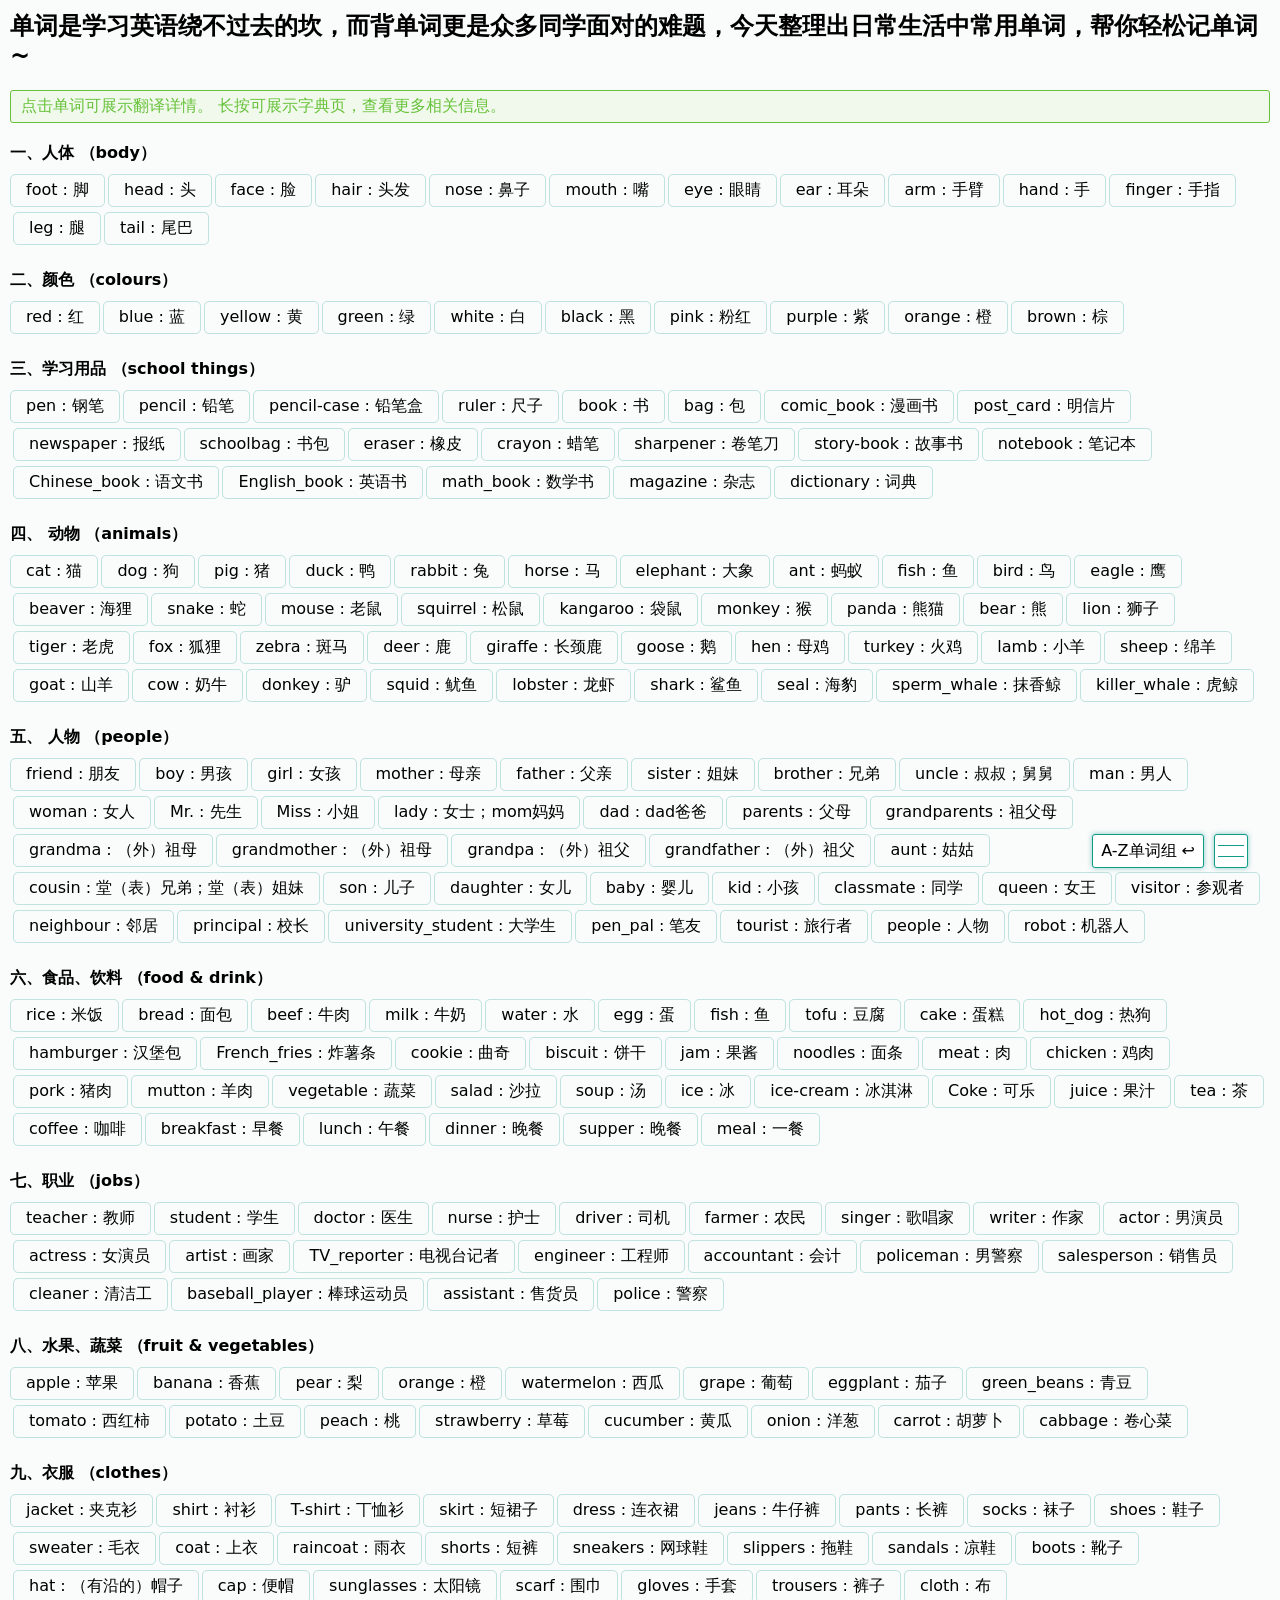
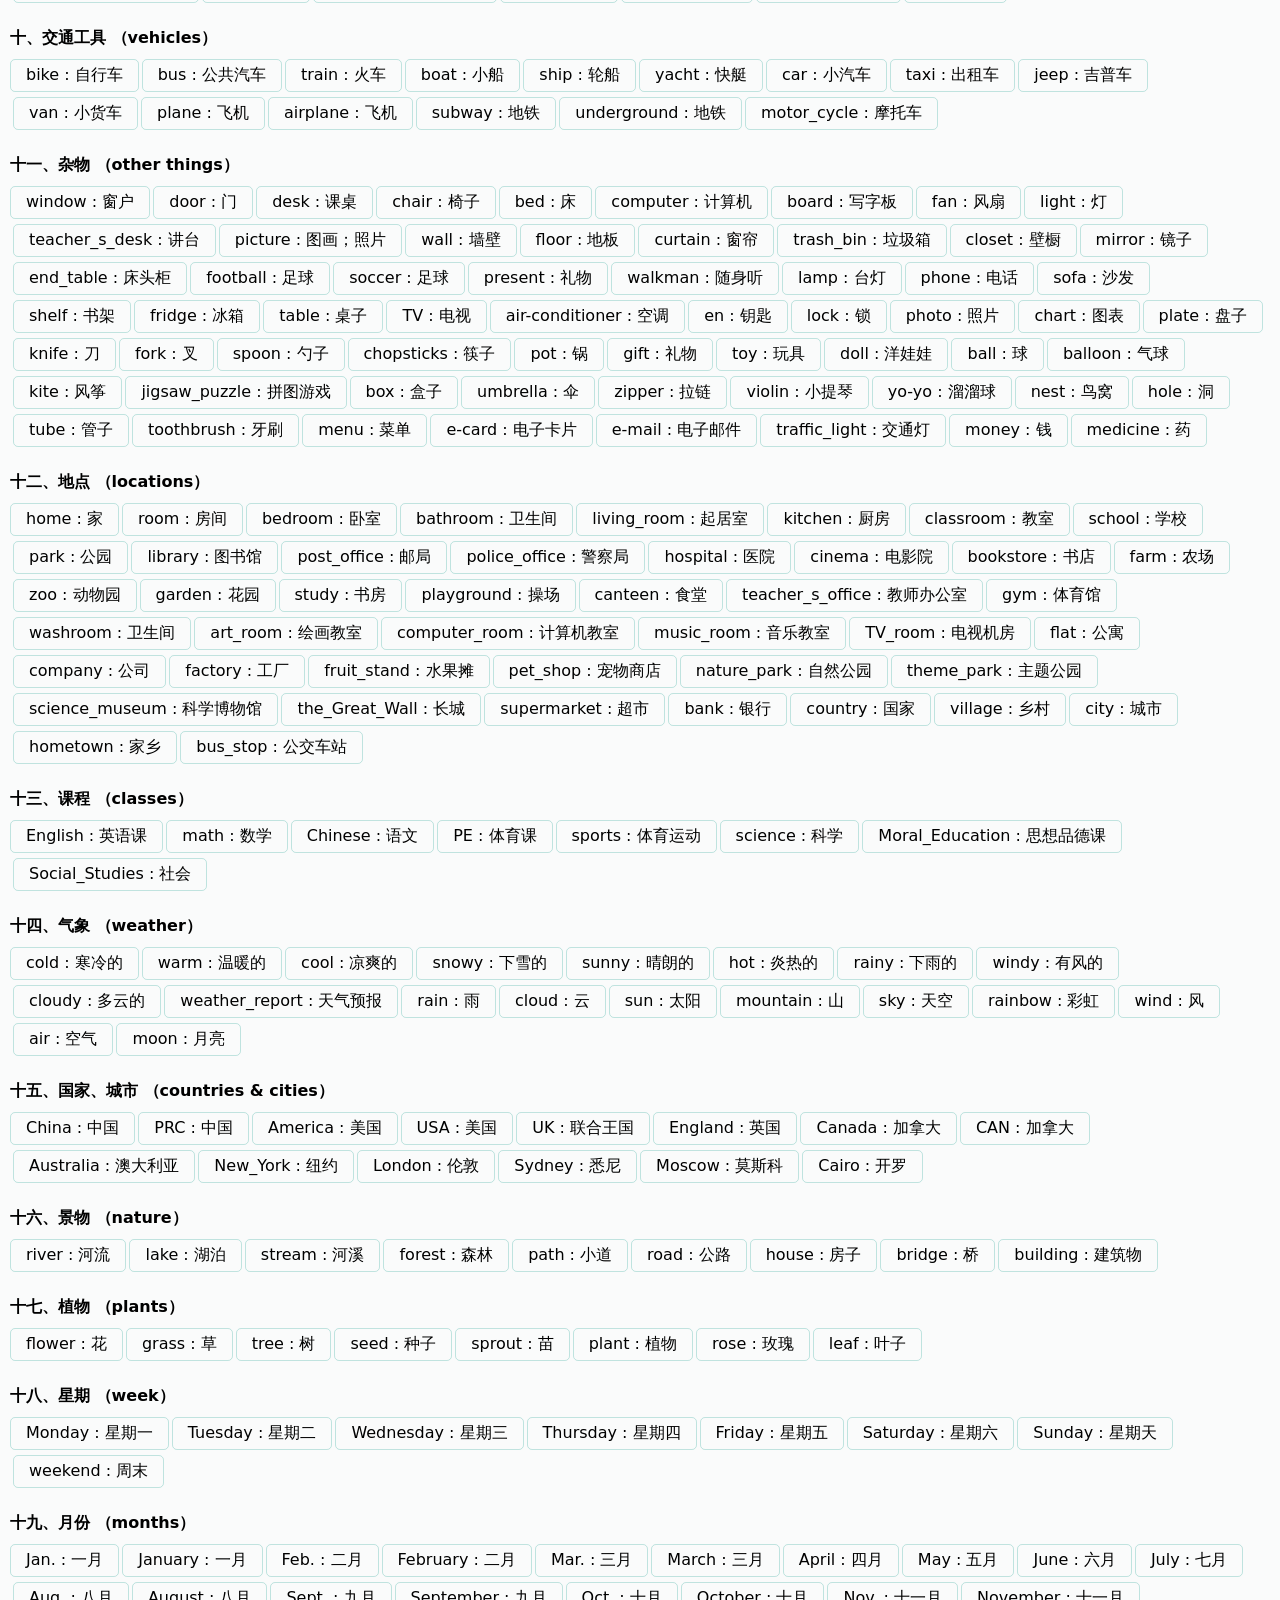
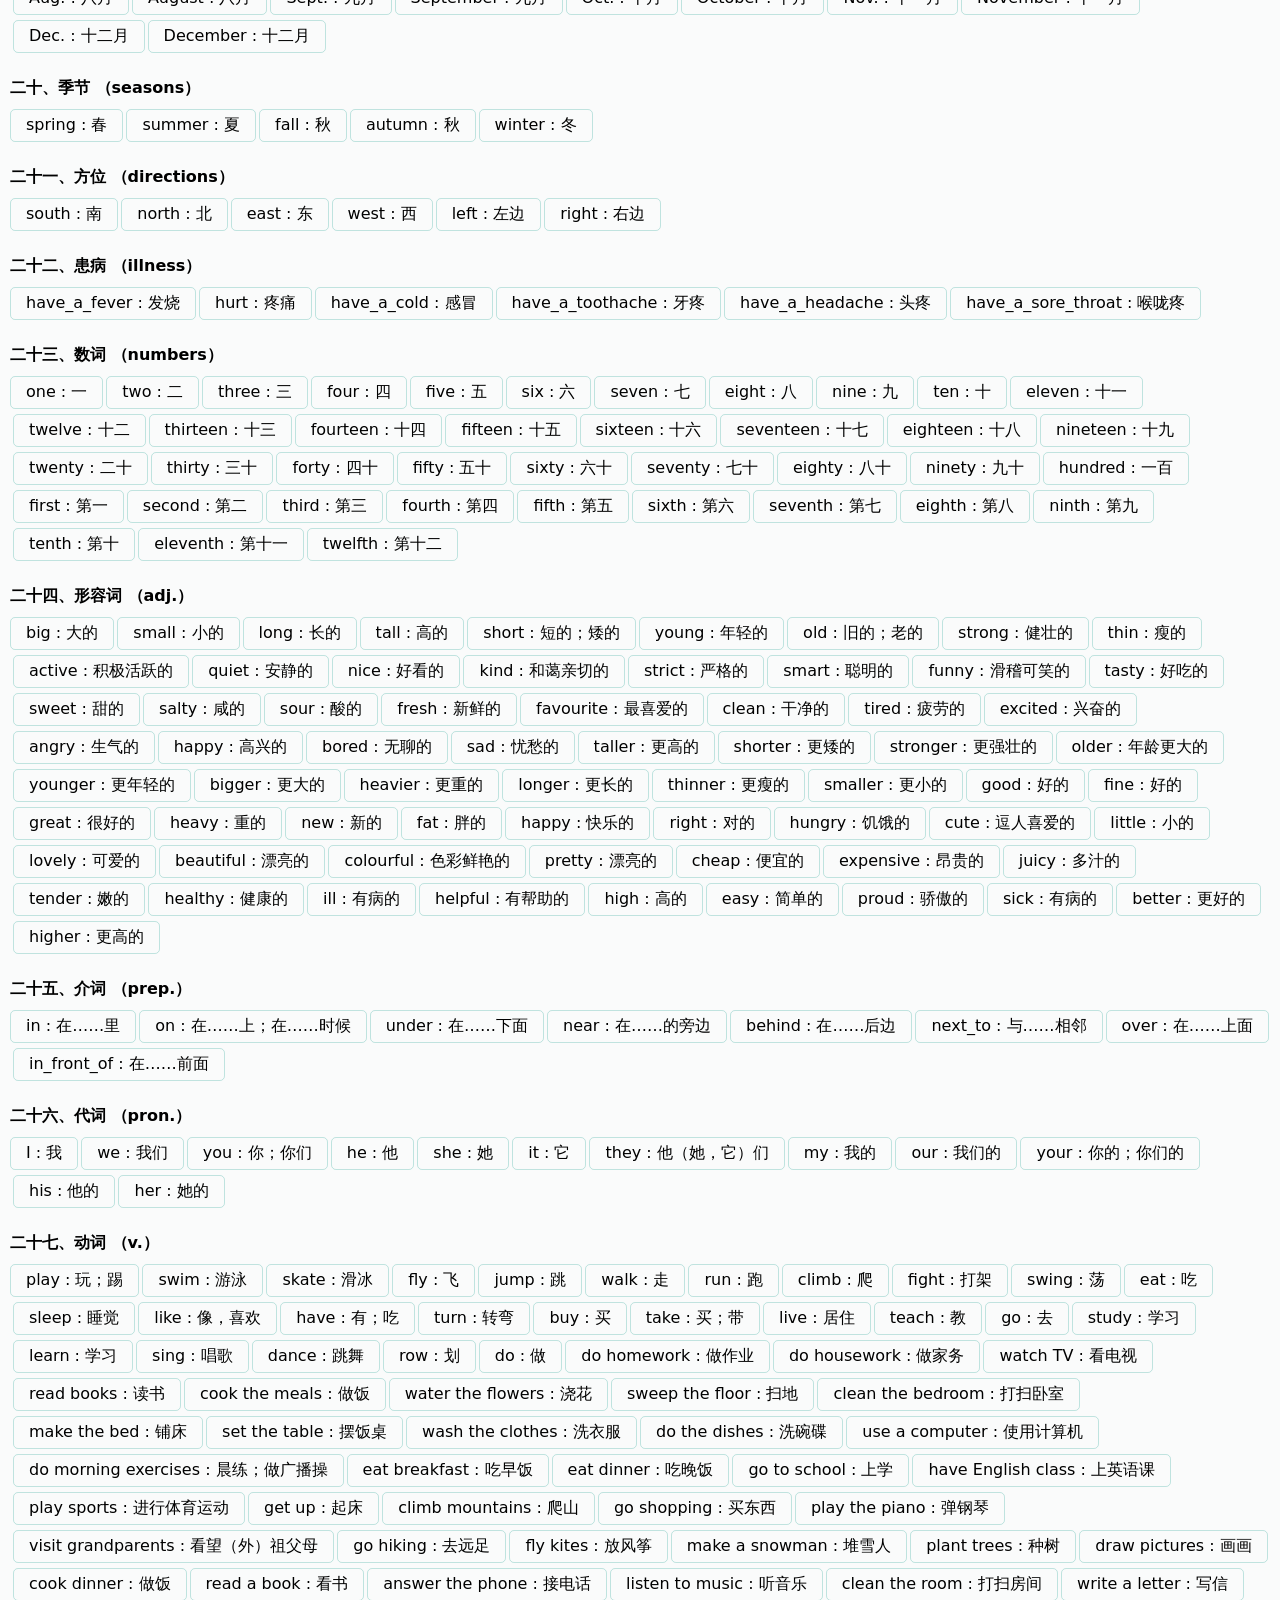
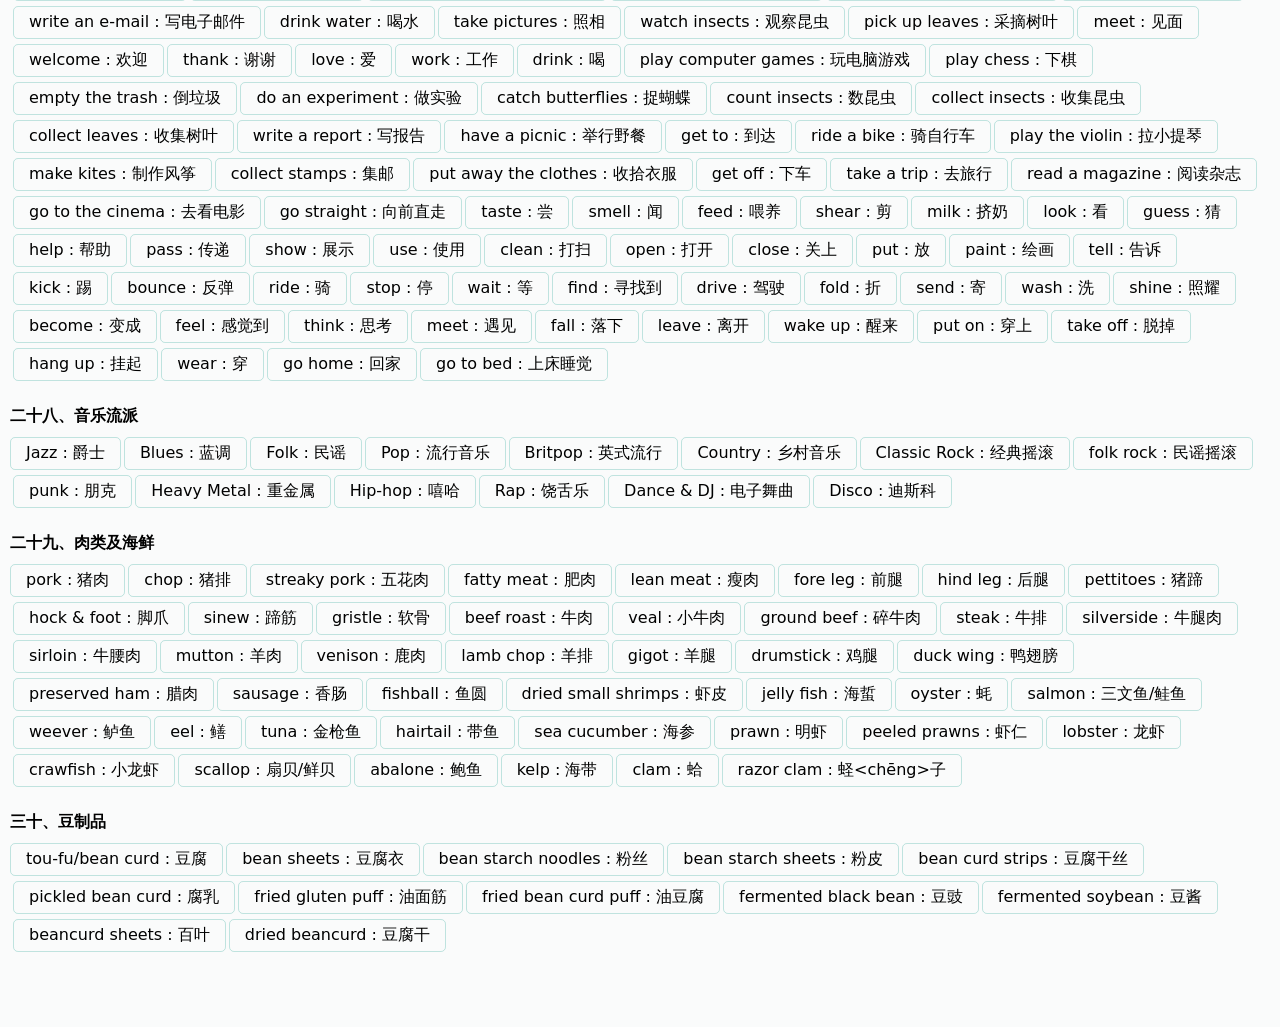
<file: index.html>
<!DOCTYPE html>
<html lang="en">
  <head>
    <meta charset="UTF-8" />
    <meta name="viewport" content="width=device-width, initial-scale=1.0" />
<!--    <script src="https://cdn.bootcss.com/vConsole/3.3.4/vconsole.min.js"></script>-->
<!--    <script>-->
<!--      // 初始化-->
<!--      var vConsole = new VConsole();-->
<!--      console.log('Hello world');-->
<!--    </script>-->
    <title></title>
    <style>
      *{
        margin:0;
        padding:0;
      }
    </style>
    <script type="module" crossorigin src="./assets/index-22ecd003.js"></script>
    <link rel="stylesheet" href="./assets/index-0a1905ec.css">
  </head>
  <body>
    <div id="app"></div>
    
  </body>
</html>
</file>
<file: assets/index-0a1905ec.css>
@charset "UTF-8";#app{-webkit-font-smoothing:antialiased;-moz-osx-font-smoothing:grayscale;position:relative;background-color:#f6f7f880;font-family:ui-sans-serif,-apple-system,system-ui,Segoe UI,Roboto,Ubuntu,Cantarell,Noto Sans,sans-serif,Helvetica,Apple Color Emoji,Arial,Segoe UI Emoji,Segoe UI Symbol}.vam{vertical-align:middle}.mb20{margin-bottom:20px}.mb10{margin-bottom:10px}.mb5{margin-bottom:5px}.mb2{margin-bottom:2px}.pl30{padding-left:30px}.dialogWrap{margin-bottom:0}.dialogWrap .el-dialog__header{padding-top:10px}.dialogWrap .el-dialog__header .el-dialog__headerbtn{top:0;height:50px}.dialogWrap .el-dialog__header .el-dialog__headerbtn i{font-size:32px}.dialogWrap .el-dialog__body{border:1px solid #e2e2e2;padding:0}.dialogWrap .el-dialog__footer{padding:10px 5px}.menuPopover{height:calc(100vh - 220px);overflow-y:scroll}.menuPopover .isSubTit{position:relative;padding:5px;border-style:solid;border-color:#fff;border-width:2px 0 2px 4px;cursor:pointer}.menuPopover .isSubTit:hover{border-left:4px solid #408020;background-color:#9aff661a}.menuPopover .isSubTit+.isSubTit:before{content:" ";position:absolute;top:-3px;left:0;height:1px;width:100%;background-color:#e2e2e2}.homePage{padding:10px 10px 50px}.homePage .menu{position:fixed;bottom:32px;right:32px;z-index:9}.homePage .menu .btnJump{margin-right:10px;display:inline-block;padding:0 8px;height:32px;line-height:32px;border:1px solid #109b8a;background-color:#fff;cursor:pointer;box-shadow:0 0 5px #109b8a80;-webkit-border-radius:3px;-moz-border-radius:3px;border-radius:3px;font-size:16px}.homePage .menu .icon{display:inline-block;position:relative;width:32px;height:32px;border:1px solid #109b8a;background-color:#fff;cursor:pointer;box-shadow:0 0 5px #109b8a80;-webkit-border-radius:3px;-moz-border-radius:3px;border-radius:3px}.homePage .menu .icon:before,.homePage .menu .icon:after{content:" ";position:absolute;left:3px;right:3px;height:1px;background-color:#109b8a;transition:.2s ease-in-out}.homePage .menu .icon:before{top:10px}.homePage .menu .icon:after{bottom:10px}.homePage .menu .icon.popoverVisible:before{top:15px;transform:rotate(45deg)}.homePage .menu .icon.popoverVisible:after{bottom:15px;transform:rotate(-45deg)}.homePage .info{padding:5px 10px;-webkit-border-radius:3px;-moz-border-radius:3px;border-radius:3px;color:#67c23a;background-color:#f0f9eb;border:1px solid #67c23a}.homePage .iframe{border:0 none;width:100%;height:calc(100vh - 130px)}.homePage .wdSign{position:relative;display:inline-block;padding:5px 15px;cursor:pointer;border:1px solid rgba(16,155,138,.25);transition:.2s ease-in-out;-webkit-border-radius:5px;-moz-border-radius:5px;border-radius:5px}.homePage .wdSign:hover{border:1px solid #109b8a;box-shadow:0 0 10px #7cffee80}.homePage .wdSign+.wdSign{margin-left:3px}.homePage .wdSign span{-webkit-touch-callout:none;-webkit-user-select:none;-khtml-user-select:none;-moz-user-select:none;-ms-user-select:none;user-select:none}:root{--el-color-white:#ffffff;--el-color-black:#000000;--el-color-primary-rgb:64,158,255;--el-color-success-rgb:103,194,58;--el-color-warning-rgb:230,162,60;--el-color-danger-rgb:245,108,108;--el-color-error-rgb:245,108,108;--el-color-info-rgb:144,147,153;--el-font-size-extra-large:20px;--el-font-size-large:18px;--el-font-size-medium:16px;--el-font-size-base:14px;--el-font-size-small:13px;--el-font-size-extra-small:12px;--el-font-family:"Helvetica Neue",Helvetica,"PingFang SC","Hiragino Sans GB","Microsoft YaHei","\5fae\8f6f\96c5\9ed1",Arial,sans-serif;--el-font-weight-primary:500;--el-font-line-height-primary:24px;--el-index-normal:1;--el-index-top:1000;--el-index-popper:2000;--el-border-radius-base:4px;--el-border-radius-small:2px;--el-border-radius-round:20px;--el-border-radius-circle:100%;--el-transition-duration:.3s;--el-transition-duration-fast:.2s;--el-transition-function-ease-in-out-bezier:cubic-bezier(.645, .045, .355, 1);--el-transition-function-fast-bezier:cubic-bezier(.23, 1, .32, 1);--el-transition-all:all var(--el-transition-duration) var(--el-transition-function-ease-in-out-bezier);--el-transition-fade:opacity var(--el-transition-duration) var(--el-transition-function-fast-bezier);--el-transition-md-fade:transform var(--el-transition-duration) var(--el-transition-function-fast-bezier),opacity var(--el-transition-duration) var(--el-transition-function-fast-bezier);--el-transition-fade-linear:opacity var(--el-transition-duration-fast) linear;--el-transition-border:border-color var(--el-transition-duration-fast) var(--el-transition-function-ease-in-out-bezier);--el-transition-box-shadow:box-shadow var(--el-transition-duration-fast) var(--el-transition-function-ease-in-out-bezier);--el-transition-color:color var(--el-transition-duration-fast) var(--el-transition-function-ease-in-out-bezier);--el-component-size-large:40px;--el-component-size:32px;--el-component-size-small:24px}:root{color-scheme:light;--el-color-white:#ffffff;--el-color-black:#000000;--el-color-primary:#409eff;--el-color-primary-light-3:#79bbff;--el-color-primary-light-5:#a0cfff;--el-color-primary-light-7:#c6e2ff;--el-color-primary-light-8:#d9ecff;--el-color-primary-light-9:#ecf5ff;--el-color-primary-dark-2:#337ecc;--el-color-success:#67c23a;--el-color-success-light-3:#95d475;--el-color-success-light-5:#b3e19d;--el-color-success-light-7:#d1edc4;--el-color-success-light-8:#e1f3d8;--el-color-success-light-9:#f0f9eb;--el-color-success-dark-2:#529b2e;--el-color-warning:#e6a23c;--el-color-warning-light-3:#eebe77;--el-color-warning-light-5:#f3d19e;--el-color-warning-light-7:#f8e3c5;--el-color-warning-light-8:#faecd8;--el-color-warning-light-9:#fdf6ec;--el-color-warning-dark-2:#b88230;--el-color-danger:#f56c6c;--el-color-danger-light-3:#f89898;--el-color-danger-light-5:#fab6b6;--el-color-danger-light-7:#fcd3d3;--el-color-danger-light-8:#fde2e2;--el-color-danger-light-9:#fef0f0;--el-color-danger-dark-2:#c45656;--el-color-error:#f56c6c;--el-color-error-light-3:#f89898;--el-color-error-light-5:#fab6b6;--el-color-error-light-7:#fcd3d3;--el-color-error-light-8:#fde2e2;--el-color-error-light-9:#fef0f0;--el-color-error-dark-2:#c45656;--el-color-info:#909399;--el-color-info-light-3:#b1b3b8;--el-color-info-light-5:#c8c9cc;--el-color-info-light-7:#dedfe0;--el-color-info-light-8:#e9e9eb;--el-color-info-light-9:#f4f4f5;--el-color-info-dark-2:#73767a;--el-bg-color:#ffffff;--el-bg-color-page:#f2f3f5;--el-bg-color-overlay:#ffffff;--el-text-color-primary:#303133;--el-text-color-regular:#606266;--el-text-color-secondary:#909399;--el-text-color-placeholder:#a8abb2;--el-text-color-disabled:#c0c4cc;--el-border-color:#dcdfe6;--el-border-color-light:#e4e7ed;--el-border-color-lighter:#ebeef5;--el-border-color-extra-light:#f2f6fc;--el-border-color-dark:#d4d7de;--el-border-color-darker:#cdd0d6;--el-fill-color:#f0f2f5;--el-fill-color-light:#f5f7fa;--el-fill-color-lighter:#fafafa;--el-fill-color-extra-light:#fafcff;--el-fill-color-dark:#ebedf0;--el-fill-color-darker:#e6e8eb;--el-fill-color-blank:#ffffff;--el-box-shadow:0px 12px 32px 4px rgba(0, 0, 0, .04),0px 8px 20px rgba(0, 0, 0, .08);--el-box-shadow-light:0px 0px 12px rgba(0, 0, 0, .12);--el-box-shadow-lighter:0px 0px 6px rgba(0, 0, 0, .12);--el-box-shadow-dark:0px 16px 48px 16px rgba(0, 0, 0, .08),0px 12px 32px rgba(0, 0, 0, .12),0px 8px 16px -8px rgba(0, 0, 0, .16);--el-disabled-bg-color:var(--el-fill-color-light);--el-disabled-text-color:var(--el-text-color-placeholder);--el-disabled-border-color:var(--el-border-color-light);--el-overlay-color:rgba(0, 0, 0, .8);--el-overlay-color-light:rgba(0, 0, 0, .7);--el-overlay-color-lighter:rgba(0, 0, 0, .5);--el-mask-color:rgba(255, 255, 255, .9);--el-mask-color-extra-light:rgba(255, 255, 255, .3);--el-border-width:1px;--el-border-style:solid;--el-border-color-hover:var(--el-text-color-disabled);--el-border:var(--el-border-width) var(--el-border-style) var(--el-border-color);--el-svg-monochrome-grey:var(--el-border-color)}.fade-in-linear-enter-active,.fade-in-linear-leave-active{transition:var(--el-transition-fade-linear)}.fade-in-linear-enter-from,.fade-in-linear-leave-to{opacity:0}.el-fade-in-linear-enter-active,.el-fade-in-linear-leave-active{transition:var(--el-transition-fade-linear)}.el-fade-in-linear-enter-from,.el-fade-in-linear-leave-to{opacity:0}.el-fade-in-enter-active,.el-fade-in-leave-active{transition:all var(--el-transition-duration) cubic-bezier(.55,0,.1,1)}.el-fade-in-enter-from,.el-fade-in-leave-active{opacity:0}.el-zoom-in-center-enter-active,.el-zoom-in-center-leave-active{transition:all var(--el-transition-duration) cubic-bezier(.55,0,.1,1)}.el-zoom-in-center-enter-from,.el-zoom-in-center-leave-active{opacity:0;transform:scaleX(0)}.el-zoom-in-top-enter-active,.el-zoom-in-top-leave-active{opacity:1;transform:scaleY(1);transition:var(--el-transition-md-fade);transform-origin:center top}.el-zoom-in-top-enter-active[data-popper-placement^=top],.el-zoom-in-top-leave-active[data-popper-placement^=top]{transform-origin:center bottom}.el-zoom-in-top-enter-from,.el-zoom-in-top-leave-active{opacity:0;transform:scaleY(0)}.el-zoom-in-bottom-enter-active,.el-zoom-in-bottom-leave-active{opacity:1;transform:scaleY(1);transition:var(--el-transition-md-fade);transform-origin:center bottom}.el-zoom-in-bottom-enter-from,.el-zoom-in-bottom-leave-active{opacity:0;transform:scaleY(0)}.el-zoom-in-left-enter-active,.el-zoom-in-left-leave-active{opacity:1;transform:scale(1);transition:var(--el-transition-md-fade);transform-origin:top left}.el-zoom-in-left-enter-from,.el-zoom-in-left-leave-active{opacity:0;transform:scale(.45)}.collapse-transition{transition:var(--el-transition-duration) height ease-in-out,var(--el-transition-duration) padding-top ease-in-out,var(--el-transition-duration) padding-bottom ease-in-out}.el-collapse-transition-enter-active,.el-collapse-transition-leave-active{transition:var(--el-transition-duration) max-height ease-in-out,var(--el-transition-duration) padding-top ease-in-out,var(--el-transition-duration) padding-bottom ease-in-out}.horizontal-collapse-transition{transition:var(--el-transition-duration) width ease-in-out,var(--el-transition-duration) padding-left ease-in-out,var(--el-transition-duration) padding-right ease-in-out}.el-list-enter-active,.el-list-leave-active{transition:all 1s}.el-list-enter-from,.el-list-leave-to{opacity:0;transform:translateY(-30px)}.el-list-leave-active{position:absolute!important}.el-opacity-transition{transition:opacity var(--el-transition-duration) cubic-bezier(.55,0,.1,1)}.el-icon-loading{-webkit-animation:rotating 2s linear infinite;animation:rotating 2s linear infinite}.el-icon--right{margin-left:5px}.el-icon--left{margin-right:5px}@-webkit-keyframes rotating{0%{transform:rotate(0)}to{transform:rotate(360deg)}}@keyframes rotating{0%{transform:rotate(0)}to{transform:rotate(360deg)}}.el-icon{--color:inherit;height:1em;width:1em;line-height:1em;display:inline-flex;justify-content:center;align-items:center;position:relative;fill:currentColor;color:var(--color);font-size:inherit}.el-icon.is-loading{-webkit-animation:rotating 2s linear infinite;animation:rotating 2s linear infinite}.el-icon svg{height:1em;width:1em}:root{--el-popup-modal-bg-color:var(--el-color-black);--el-popup-modal-opacity:.5}.v-modal-enter{-webkit-animation:v-modal-in var(--el-transition-duration-fast) ease;animation:v-modal-in var(--el-transition-duration-fast) ease}.v-modal-leave{-webkit-animation:v-modal-out var(--el-transition-duration-fast) ease forwards;animation:v-modal-out var(--el-transition-duration-fast) ease forwards}@-webkit-keyframes v-modal-in{0%{opacity:0}}@keyframes v-modal-in{0%{opacity:0}}@-webkit-keyframes v-modal-out{to{opacity:0}}@keyframes v-modal-out{to{opacity:0}}.v-modal{position:fixed;left:0;top:0;width:100%;height:100%;opacity:var(--el-popup-modal-opacity);background:var(--el-popup-modal-bg-color)}.el-popup-parent--hidden{overflow:hidden}.el-dialog{--el-dialog-width:50%;--el-dialog-margin-top:15vh;--el-dialog-bg-color:var(--el-bg-color);--el-dialog-box-shadow:var(--el-box-shadow);--el-dialog-title-font-size:var(--el-font-size-large);--el-dialog-content-font-size:14px;--el-dialog-font-line-height:var(--el-font-line-height-primary);--el-dialog-padding-primary:20px;--el-dialog-border-radius:var(--el-border-radius-small);position:relative;margin:var(--el-dialog-margin-top,15vh) auto 50px;background:var(--el-dialog-bg-color);border-radius:var(--el-dialog-border-radius);box-shadow:var(--el-dialog-box-shadow);box-sizing:border-box;width:var(--el-dialog-width,50%)}.el-dialog:focus{outline:0!important}.el-dialog.is-align-center{margin:auto}.el-dialog.is-fullscreen{--el-dialog-width:100%;--el-dialog-margin-top:0;margin-bottom:0;height:100%;overflow:auto}.el-dialog__wrapper{position:fixed;top:0;right:0;bottom:0;left:0;overflow:auto;margin:0}.el-dialog.is-draggable .el-dialog__header{cursor:move;-webkit-user-select:none;-moz-user-select:none;-ms-user-select:none;user-select:none}.el-dialog__header{padding:var(--el-dialog-padding-primary);padding-bottom:10px;margin-right:16px}.el-dialog__headerbtn{position:absolute;top:6px;right:0;padding:0;width:54px;height:54px;background:0 0;border:none;outline:0;cursor:pointer;font-size:var(--el-message-close-size,16px)}.el-dialog__headerbtn .el-dialog__close{color:var(--el-color-info);font-size:inherit}.el-dialog__headerbtn:focus .el-dialog__close,.el-dialog__headerbtn:hover .el-dialog__close{color:var(--el-color-primary)}.el-dialog__title{line-height:var(--el-dialog-font-line-height);font-size:var(--el-dialog-title-font-size);color:var(--el-text-color-primary)}.el-dialog__body{padding:calc(var(--el-dialog-padding-primary) + 10px) var(--el-dialog-padding-primary);color:var(--el-text-color-regular);font-size:var(--el-dialog-content-font-size)}.el-dialog__footer{padding:var(--el-dialog-padding-primary);padding-top:10px;text-align:right;box-sizing:border-box}.el-dialog--center{text-align:center}.el-dialog--center .el-dialog__body{text-align:initial;padding:25px calc(var(--el-dialog-padding-primary) + 5px) 30px}.el-dialog--center .el-dialog__footer{text-align:inherit}.el-overlay-dialog{position:fixed;top:0;right:0;bottom:0;left:0;overflow:auto}.dialog-fade-enter-active{-webkit-animation:modal-fade-in var(--el-transition-duration);animation:modal-fade-in var(--el-transition-duration)}.dialog-fade-enter-active .el-overlay-dialog{-webkit-animation:dialog-fade-in var(--el-transition-duration);animation:dialog-fade-in var(--el-transition-duration)}.dialog-fade-leave-active{-webkit-animation:modal-fade-out var(--el-transition-duration);animation:modal-fade-out var(--el-transition-duration)}.dialog-fade-leave-active .el-overlay-dialog{-webkit-animation:dialog-fade-out var(--el-transition-duration);animation:dialog-fade-out var(--el-transition-duration)}@-webkit-keyframes dialog-fade-in{0%{transform:translate3d(0,-20px,0);opacity:0}to{transform:translateZ(0);opacity:1}}@keyframes dialog-fade-in{0%{transform:translate3d(0,-20px,0);opacity:0}to{transform:translateZ(0);opacity:1}}@-webkit-keyframes dialog-fade-out{0%{transform:translateZ(0);opacity:1}to{transform:translate3d(0,-20px,0);opacity:0}}@keyframes dialog-fade-out{0%{transform:translateZ(0);opacity:1}to{transform:translate3d(0,-20px,0);opacity:0}}@-webkit-keyframes modal-fade-in{0%{opacity:0}to{opacity:1}}@keyframes modal-fade-in{0%{opacity:0}to{opacity:1}}@-webkit-keyframes modal-fade-out{0%{opacity:1}to{opacity:0}}@keyframes modal-fade-out{0%{opacity:1}to{opacity:0}}.el-overlay{position:fixed;top:0;right:0;bottom:0;left:0;z-index:2000;height:100%;background-color:var(--el-overlay-color-lighter);overflow:auto}.el-overlay .el-overlay-root{height:0}.el-button{--el-button-font-weight:var(--el-font-weight-primary);--el-button-border-color:var(--el-border-color);--el-button-bg-color:var(--el-fill-color-blank);--el-button-text-color:var(--el-text-color-regular);--el-button-disabled-text-color:var(--el-disabled-text-color);--el-button-disabled-bg-color:var(--el-fill-color-blank);--el-button-disabled-border-color:var(--el-border-color-light);--el-button-divide-border-color:rgba(255, 255, 255, .5);--el-button-hover-text-color:var(--el-color-primary);--el-button-hover-bg-color:var(--el-color-primary-light-9);--el-button-hover-border-color:var(--el-color-primary-light-7);--el-button-active-text-color:var(--el-button-hover-text-color);--el-button-active-border-color:var(--el-color-primary);--el-button-active-bg-color:var(--el-button-hover-bg-color);--el-button-outline-color:var(--el-color-primary-light-5);--el-button-hover-link-text-color:var(--el-color-info);--el-button-active-color:var(--el-text-color-primary)}.el-button{display:inline-flex;justify-content:center;align-items:center;line-height:1;height:32px;white-space:nowrap;cursor:pointer;color:var(--el-button-text-color);text-align:center;box-sizing:border-box;outline:0;transition:.1s;font-weight:var(--el-button-font-weight);-webkit-user-select:none;-moz-user-select:none;-ms-user-select:none;user-select:none;vertical-align:middle;-webkit-appearance:none;background-color:var(--el-button-bg-color);border:var(--el-border);border-color:var(--el-button-border-color);padding:8px 15px;font-size:var(--el-font-size-base);border-radius:var(--el-border-radius-base)}.el-button:focus,.el-button:hover{color:var(--el-button-hover-text-color);border-color:var(--el-button-hover-border-color);background-color:var(--el-button-hover-bg-color);outline:0}.el-button:active{color:var(--el-button-active-text-color);border-color:var(--el-button-active-border-color);background-color:var(--el-button-active-bg-color);outline:0}.el-button:focus-visible{outline:2px solid var(--el-button-outline-color);outline-offset:1px}.el-button>span{display:inline-flex;align-items:center}.el-button+.el-button{margin-left:12px}.el-button.is-round{padding:8px 15px}.el-button::-moz-focus-inner{border:0}.el-button [class*=el-icon]+span{margin-left:6px}.el-button [class*=el-icon] svg{vertical-align:bottom}.el-button.is-plain{--el-button-hover-text-color:var(--el-color-primary);--el-button-hover-bg-color:var(--el-fill-color-blank);--el-button-hover-border-color:var(--el-color-primary)}.el-button.is-active{color:var(--el-button-active-text-color);border-color:var(--el-button-active-border-color);background-color:var(--el-button-active-bg-color);outline:0}.el-button.is-disabled,.el-button.is-disabled:focus,.el-button.is-disabled:hover{color:var(--el-button-disabled-text-color);cursor:not-allowed;background-image:none;background-color:var(--el-button-disabled-bg-color);border-color:var(--el-button-disabled-border-color)}.el-button.is-loading{position:relative;pointer-events:none}.el-button.is-loading:before{z-index:1;pointer-events:none;content:"";position:absolute;left:-1px;top:-1px;right:-1px;bottom:-1px;border-radius:inherit;background-color:var(--el-mask-color-extra-light)}.el-button.is-round{border-radius:var(--el-border-radius-round)}.el-button.is-circle{border-radius:50%;padding:8px}.el-button.is-text{color:var(--el-button-text-color);border:0 solid transparent;background-color:transparent}.el-button.is-text.is-disabled{color:var(--el-button-disabled-text-color);background-color:transparent!important}.el-button.is-text:not(.is-disabled):focus,.el-button.is-text:not(.is-disabled):hover{background-color:var(--el-fill-color-light)}.el-button.is-text:not(.is-disabled):focus-visible{outline:2px solid var(--el-button-outline-color);outline-offset:1px}.el-button.is-text:not(.is-disabled):active{background-color:var(--el-fill-color)}.el-button.is-text:not(.is-disabled).is-has-bg{background-color:var(--el-fill-color-light)}.el-button.is-text:not(.is-disabled).is-has-bg:focus,.el-button.is-text:not(.is-disabled).is-has-bg:hover{background-color:var(--el-fill-color)}.el-button.is-text:not(.is-disabled).is-has-bg:active{background-color:var(--el-fill-color-dark)}.el-button__text--expand{letter-spacing:.3em;margin-right:-.3em}.el-button.is-link{border-color:transparent;color:var(--el-button-text-color);background:0 0;padding:2px;height:auto}.el-button.is-link:focus,.el-button.is-link:hover{color:var(--el-button-hover-link-text-color)}.el-button.is-link.is-disabled{color:var(--el-button-disabled-text-color);background-color:transparent!important;border-color:transparent!important}.el-button.is-link:not(.is-disabled):focus,.el-button.is-link:not(.is-disabled):hover{border-color:transparent;background-color:transparent}.el-button.is-link:not(.is-disabled):active{color:var(--el-button-active-color);border-color:transparent;background-color:transparent}.el-button--text{border-color:transparent;background:0 0;color:var(--el-color-primary);padding-left:0;padding-right:0}.el-button--text.is-disabled{color:var(--el-button-disabled-text-color);background-color:transparent!important;border-color:transparent!important}.el-button--text:not(.is-disabled):focus,.el-button--text:not(.is-disabled):hover{color:var(--el-color-primary-light-3);border-color:transparent;background-color:transparent}.el-button--text:not(.is-disabled):active{color:var(--el-color-primary-dark-2);border-color:transparent;background-color:transparent}.el-button__link--expand{letter-spacing:.3em;margin-right:-.3em}.el-button--primary{--el-button-text-color:var(--el-color-white);--el-button-bg-color:var(--el-color-primary);--el-button-border-color:var(--el-color-primary);--el-button-outline-color:var(--el-color-primary-light-5);--el-button-active-color:var(--el-color-primary-dark-2);--el-button-hover-text-color:var(--el-color-white);--el-button-hover-link-text-color:var(--el-color-primary-light-5);--el-button-hover-bg-color:var(--el-color-primary-light-3);--el-button-hover-border-color:var(--el-color-primary-light-3);--el-button-active-bg-color:var(--el-color-primary-dark-2);--el-button-active-border-color:var(--el-color-primary-dark-2);--el-button-disabled-text-color:var(--el-color-white);--el-button-disabled-bg-color:var(--el-color-primary-light-5);--el-button-disabled-border-color:var(--el-color-primary-light-5)}.el-button--primary.is-link,.el-button--primary.is-plain,.el-button--primary.is-text{--el-button-text-color:var(--el-color-primary);--el-button-bg-color:var(--el-color-primary-light-9);--el-button-border-color:var(--el-color-primary-light-5);--el-button-hover-text-color:var(--el-color-white);--el-button-hover-bg-color:var(--el-color-primary);--el-button-hover-border-color:var(--el-color-primary);--el-button-active-text-color:var(--el-color-white)}.el-button--primary.is-link.is-disabled,.el-button--primary.is-link.is-disabled:active,.el-button--primary.is-link.is-disabled:focus,.el-button--primary.is-link.is-disabled:hover,.el-button--primary.is-plain.is-disabled,.el-button--primary.is-plain.is-disabled:active,.el-button--primary.is-plain.is-disabled:focus,.el-button--primary.is-plain.is-disabled:hover,.el-button--primary.is-text.is-disabled,.el-button--primary.is-text.is-disabled:active,.el-button--primary.is-text.is-disabled:focus,.el-button--primary.is-text.is-disabled:hover{color:var(--el-color-primary-light-5);background-color:var(--el-color-primary-light-9);border-color:var(--el-color-primary-light-8)}.el-button--success{--el-button-text-color:var(--el-color-white);--el-button-bg-color:var(--el-color-success);--el-button-border-color:var(--el-color-success);--el-button-outline-color:var(--el-color-success-light-5);--el-button-active-color:var(--el-color-success-dark-2);--el-button-hover-text-color:var(--el-color-white);--el-button-hover-link-text-color:var(--el-color-success-light-5);--el-button-hover-bg-color:var(--el-color-success-light-3);--el-button-hover-border-color:var(--el-color-success-light-3);--el-button-active-bg-color:var(--el-color-success-dark-2);--el-button-active-border-color:var(--el-color-success-dark-2);--el-button-disabled-text-color:var(--el-color-white);--el-button-disabled-bg-color:var(--el-color-success-light-5);--el-button-disabled-border-color:var(--el-color-success-light-5)}.el-button--success.is-link,.el-button--success.is-plain,.el-button--success.is-text{--el-button-text-color:var(--el-color-success);--el-button-bg-color:var(--el-color-success-light-9);--el-button-border-color:var(--el-color-success-light-5);--el-button-hover-text-color:var(--el-color-white);--el-button-hover-bg-color:var(--el-color-success);--el-button-hover-border-color:var(--el-color-success);--el-button-active-text-color:var(--el-color-white)}.el-button--success.is-link.is-disabled,.el-button--success.is-link.is-disabled:active,.el-button--success.is-link.is-disabled:focus,.el-button--success.is-link.is-disabled:hover,.el-button--success.is-plain.is-disabled,.el-button--success.is-plain.is-disabled:active,.el-button--success.is-plain.is-disabled:focus,.el-button--success.is-plain.is-disabled:hover,.el-button--success.is-text.is-disabled,.el-button--success.is-text.is-disabled:active,.el-button--success.is-text.is-disabled:focus,.el-button--success.is-text.is-disabled:hover{color:var(--el-color-success-light-5);background-color:var(--el-color-success-light-9);border-color:var(--el-color-success-light-8)}.el-button--warning{--el-button-text-color:var(--el-color-white);--el-button-bg-color:var(--el-color-warning);--el-button-border-color:var(--el-color-warning);--el-button-outline-color:var(--el-color-warning-light-5);--el-button-active-color:var(--el-color-warning-dark-2);--el-button-hover-text-color:var(--el-color-white);--el-button-hover-link-text-color:var(--el-color-warning-light-5);--el-button-hover-bg-color:var(--el-color-warning-light-3);--el-button-hover-border-color:var(--el-color-warning-light-3);--el-button-active-bg-color:var(--el-color-warning-dark-2);--el-button-active-border-color:var(--el-color-warning-dark-2);--el-button-disabled-text-color:var(--el-color-white);--el-button-disabled-bg-color:var(--el-color-warning-light-5);--el-button-disabled-border-color:var(--el-color-warning-light-5)}.el-button--warning.is-link,.el-button--warning.is-plain,.el-button--warning.is-text{--el-button-text-color:var(--el-color-warning);--el-button-bg-color:var(--el-color-warning-light-9);--el-button-border-color:var(--el-color-warning-light-5);--el-button-hover-text-color:var(--el-color-white);--el-button-hover-bg-color:var(--el-color-warning);--el-button-hover-border-color:var(--el-color-warning);--el-button-active-text-color:var(--el-color-white)}.el-button--warning.is-link.is-disabled,.el-button--warning.is-link.is-disabled:active,.el-button--warning.is-link.is-disabled:focus,.el-button--warning.is-link.is-disabled:hover,.el-button--warning.is-plain.is-disabled,.el-button--warning.is-plain.is-disabled:active,.el-button--warning.is-plain.is-disabled:focus,.el-button--warning.is-plain.is-disabled:hover,.el-button--warning.is-text.is-disabled,.el-button--warning.is-text.is-disabled:active,.el-button--warning.is-text.is-disabled:focus,.el-button--warning.is-text.is-disabled:hover{color:var(--el-color-warning-light-5);background-color:var(--el-color-warning-light-9);border-color:var(--el-color-warning-light-8)}.el-button--danger{--el-button-text-color:var(--el-color-white);--el-button-bg-color:var(--el-color-danger);--el-button-border-color:var(--el-color-danger);--el-button-outline-color:var(--el-color-danger-light-5);--el-button-active-color:var(--el-color-danger-dark-2);--el-button-hover-text-color:var(--el-color-white);--el-button-hover-link-text-color:var(--el-color-danger-light-5);--el-button-hover-bg-color:var(--el-color-danger-light-3);--el-button-hover-border-color:var(--el-color-danger-light-3);--el-button-active-bg-color:var(--el-color-danger-dark-2);--el-button-active-border-color:var(--el-color-danger-dark-2);--el-button-disabled-text-color:var(--el-color-white);--el-button-disabled-bg-color:var(--el-color-danger-light-5);--el-button-disabled-border-color:var(--el-color-danger-light-5)}.el-button--danger.is-link,.el-button--danger.is-plain,.el-button--danger.is-text{--el-button-text-color:var(--el-color-danger);--el-button-bg-color:var(--el-color-danger-light-9);--el-button-border-color:var(--el-color-danger-light-5);--el-button-hover-text-color:var(--el-color-white);--el-button-hover-bg-color:var(--el-color-danger);--el-button-hover-border-color:var(--el-color-danger);--el-button-active-text-color:var(--el-color-white)}.el-button--danger.is-link.is-disabled,.el-button--danger.is-link.is-disabled:active,.el-button--danger.is-link.is-disabled:focus,.el-button--danger.is-link.is-disabled:hover,.el-button--danger.is-plain.is-disabled,.el-button--danger.is-plain.is-disabled:active,.el-button--danger.is-plain.is-disabled:focus,.el-button--danger.is-plain.is-disabled:hover,.el-button--danger.is-text.is-disabled,.el-button--danger.is-text.is-disabled:active,.el-button--danger.is-text.is-disabled:focus,.el-button--danger.is-text.is-disabled:hover{color:var(--el-color-danger-light-5);background-color:var(--el-color-danger-light-9);border-color:var(--el-color-danger-light-8)}.el-button--info{--el-button-text-color:var(--el-color-white);--el-button-bg-color:var(--el-color-info);--el-button-border-color:var(--el-color-info);--el-button-outline-color:var(--el-color-info-light-5);--el-button-active-color:var(--el-color-info-dark-2);--el-button-hover-text-color:var(--el-color-white);--el-button-hover-link-text-color:var(--el-color-info-light-5);--el-button-hover-bg-color:var(--el-color-info-light-3);--el-button-hover-border-color:var(--el-color-info-light-3);--el-button-active-bg-color:var(--el-color-info-dark-2);--el-button-active-border-color:var(--el-color-info-dark-2);--el-button-disabled-text-color:var(--el-color-white);--el-button-disabled-bg-color:var(--el-color-info-light-5);--el-button-disabled-border-color:var(--el-color-info-light-5)}.el-button--info.is-link,.el-button--info.is-plain,.el-button--info.is-text{--el-button-text-color:var(--el-color-info);--el-button-bg-color:var(--el-color-info-light-9);--el-button-border-color:var(--el-color-info-light-5);--el-button-hover-text-color:var(--el-color-white);--el-button-hover-bg-color:var(--el-color-info);--el-button-hover-border-color:var(--el-color-info);--el-button-active-text-color:var(--el-color-white)}.el-button--info.is-link.is-disabled,.el-button--info.is-link.is-disabled:active,.el-button--info.is-link.is-disabled:focus,.el-button--info.is-link.is-disabled:hover,.el-button--info.is-plain.is-disabled,.el-button--info.is-plain.is-disabled:active,.el-button--info.is-plain.is-disabled:focus,.el-button--info.is-plain.is-disabled:hover,.el-button--info.is-text.is-disabled,.el-button--info.is-text.is-disabled:active,.el-button--info.is-text.is-disabled:focus,.el-button--info.is-text.is-disabled:hover{color:var(--el-color-info-light-5);background-color:var(--el-color-info-light-9);border-color:var(--el-color-info-light-8)}.el-button--large{--el-button-size:40px;height:var(--el-button-size);padding:12px 19px;font-size:var(--el-font-size-base);border-radius:var(--el-border-radius-base)}.el-button--large [class*=el-icon]+span{margin-left:8px}.el-button--large.is-round{padding:12px 19px}.el-button--large.is-circle{width:var(--el-button-size);padding:12px}.el-button--small{--el-button-size:24px;height:var(--el-button-size);padding:5px 11px;font-size:12px;border-radius:calc(var(--el-border-radius-base) - 1px)}.el-button--small [class*=el-icon]+span{margin-left:4px}.el-button--small.is-round{padding:5px 11px}.el-button--small.is-circle{width:var(--el-button-size);padding:5px}.el-popper{--el-popper-border-radius:var(--el-popover-border-radius, 4px)}.el-popper{position:absolute;border-radius:var(--el-popper-border-radius);padding:5px 11px;z-index:2000;font-size:12px;line-height:20px;min-width:10px;word-wrap:break-word;visibility:visible}.el-popper.is-dark{color:var(--el-bg-color);background:var(--el-text-color-primary);border:1px solid var(--el-text-color-primary)}.el-popper.is-dark .el-popper__arrow:before{border:1px solid var(--el-text-color-primary);background:var(--el-text-color-primary);right:0}.el-popper.is-light{background:var(--el-bg-color-overlay);border:1px solid var(--el-border-color-light)}.el-popper.is-light .el-popper__arrow:before{border:1px solid var(--el-border-color-light);background:var(--el-bg-color-overlay);right:0}.el-popper.is-pure{padding:0}.el-popper__arrow{position:absolute;width:10px;height:10px;z-index:-1}.el-popper__arrow:before{position:absolute;width:10px;height:10px;z-index:-1;content:" ";transform:rotate(45deg);background:var(--el-text-color-primary);box-sizing:border-box}.el-popper[data-popper-placement^=top]>.el-popper__arrow{bottom:-5px}.el-popper[data-popper-placement^=top]>.el-popper__arrow:before{border-bottom-right-radius:2px}.el-popper[data-popper-placement^=bottom]>.el-popper__arrow{top:-5px}.el-popper[data-popper-placement^=bottom]>.el-popper__arrow:before{border-top-left-radius:2px}.el-popper[data-popper-placement^=left]>.el-popper__arrow{right:-5px}.el-popper[data-popper-placement^=left]>.el-popper__arrow:before{border-top-right-radius:2px}.el-popper[data-popper-placement^=right]>.el-popper__arrow{left:-5px}.el-popper[data-popper-placement^=right]>.el-popper__arrow:before{border-bottom-left-radius:2px}.el-popper[data-popper-placement^=top] .el-popper__arrow:before{border-top-color:transparent!important;border-left-color:transparent!important}.el-popper[data-popper-placement^=bottom] .el-popper__arrow:before{border-bottom-color:transparent!important;border-right-color:transparent!important}.el-popper[data-popper-placement^=left] .el-popper__arrow:before{border-left-color:transparent!important;border-bottom-color:transparent!important}.el-popper[data-popper-placement^=right] .el-popper__arrow:before{border-right-color:transparent!important;border-top-color:transparent!important}.el-popover{--el-popover-bg-color:var(--el-bg-color-overlay);--el-popover-font-size:var(--el-font-size-base);--el-popover-border-color:var(--el-border-color-lighter);--el-popover-padding:12px;--el-popover-padding-large:18px 20px;--el-popover-title-font-size:16px;--el-popover-title-text-color:var(--el-text-color-primary);--el-popover-border-radius:4px}.el-popover.el-popper{background:var(--el-popover-bg-color);min-width:150px;border-radius:var(--el-popover-border-radius);border:1px solid var(--el-popover-border-color);padding:var(--el-popover-padding);z-index:var(--el-index-popper);color:var(--el-text-color-regular);line-height:1.4;text-align:justify;font-size:var(--el-popover-font-size);box-shadow:var(--el-box-shadow-light);word-break:break-all;box-sizing:border-box}.el-popover.el-popper--plain{padding:var(--el-popover-padding-large)}.el-popover__title{color:var(--el-popover-title-text-color);font-size:var(--el-popover-title-font-size);line-height:1;margin-bottom:12px}.el-popover__reference:focus:hover,.el-popover__reference:focus:not(.focusing){outline-width:0}.el-popover.el-popper.is-dark{--el-popover-bg-color:var(--el-text-color-primary);--el-popover-border-color:var(--el-text-color-primary);--el-popover-title-text-color:var(--el-bg-color);color:var(--el-bg-color)}.el-popover.el-popper:focus,.el-popover.el-popper:focus:active{outline-width:0}
</file>
